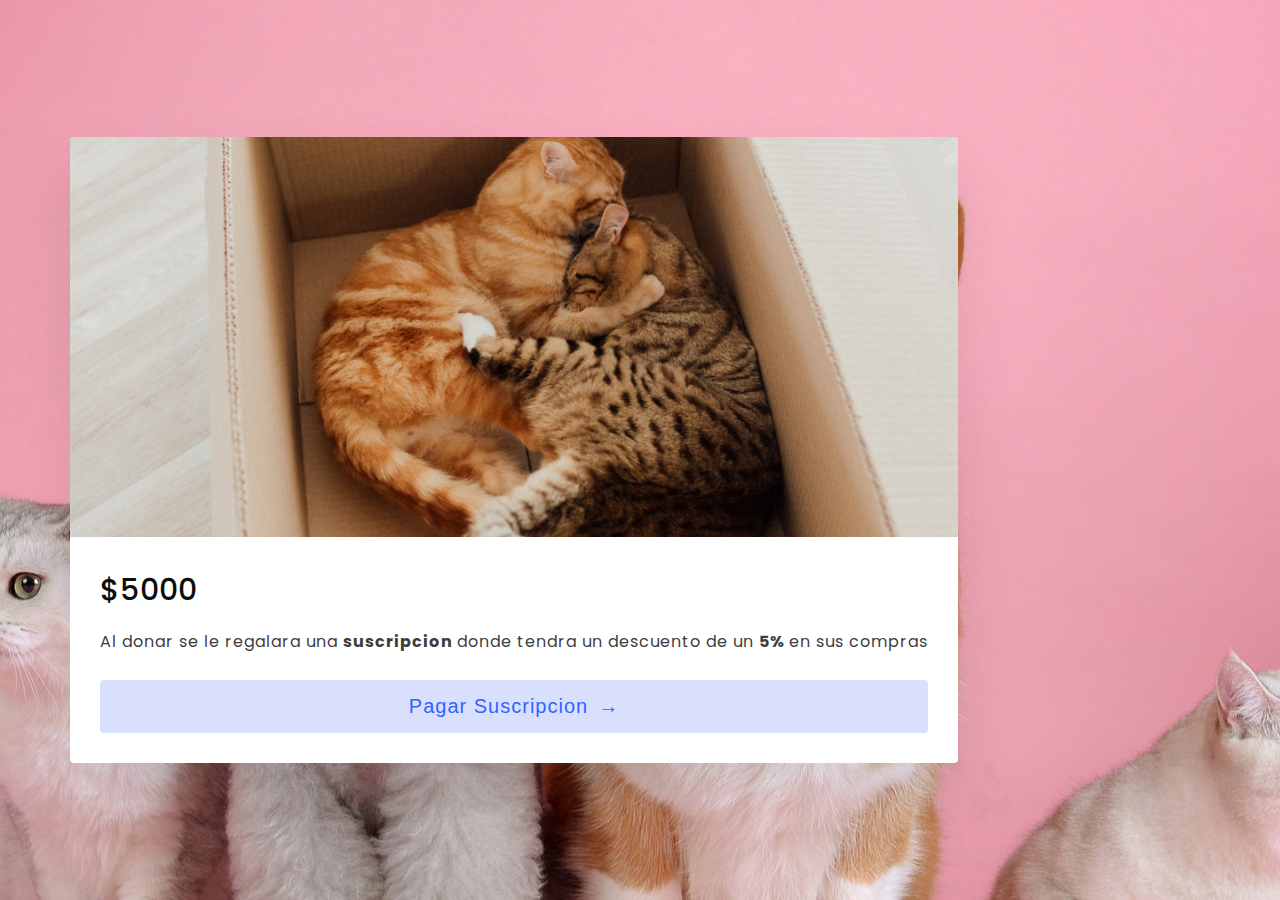
<file: donaciones/index.html>
<!DOCTYPE html>
<html lang="en">
  <head>
    <meta charset="UTF-8" />
    <meta name="viewport" content="width=device-width, initial-scale=1.0" />
    <title>Pet Facha Donaciones</title>
    <link rel="icon" href="../img/Pet-Facha-log-.ico">

    <link rel="stylesheet" href="style.css" />
  </head>

  <body>
    <div class="grid">
      <div class="grid-item">
        <div class="card">
          <img class="card-img" src="img/pexels-arina-krasnikova-7725633.jpg" alt="Rome" />
          <div class="card-content">
            <h1 class="card-header">$5000</h1>
            <p class="card-text">
               Al donar se le regalara una <strong> suscripcion </strong> donde tendra
               un descuento de un <strong>5% </strong>en sus compras
              
            </p>
            <button class="card-btn">Pagar Suscripcion<span>&rarr;</span></button>
          </div>
        </div>
      </div>
    </div>
  </body>
</html>
</file>
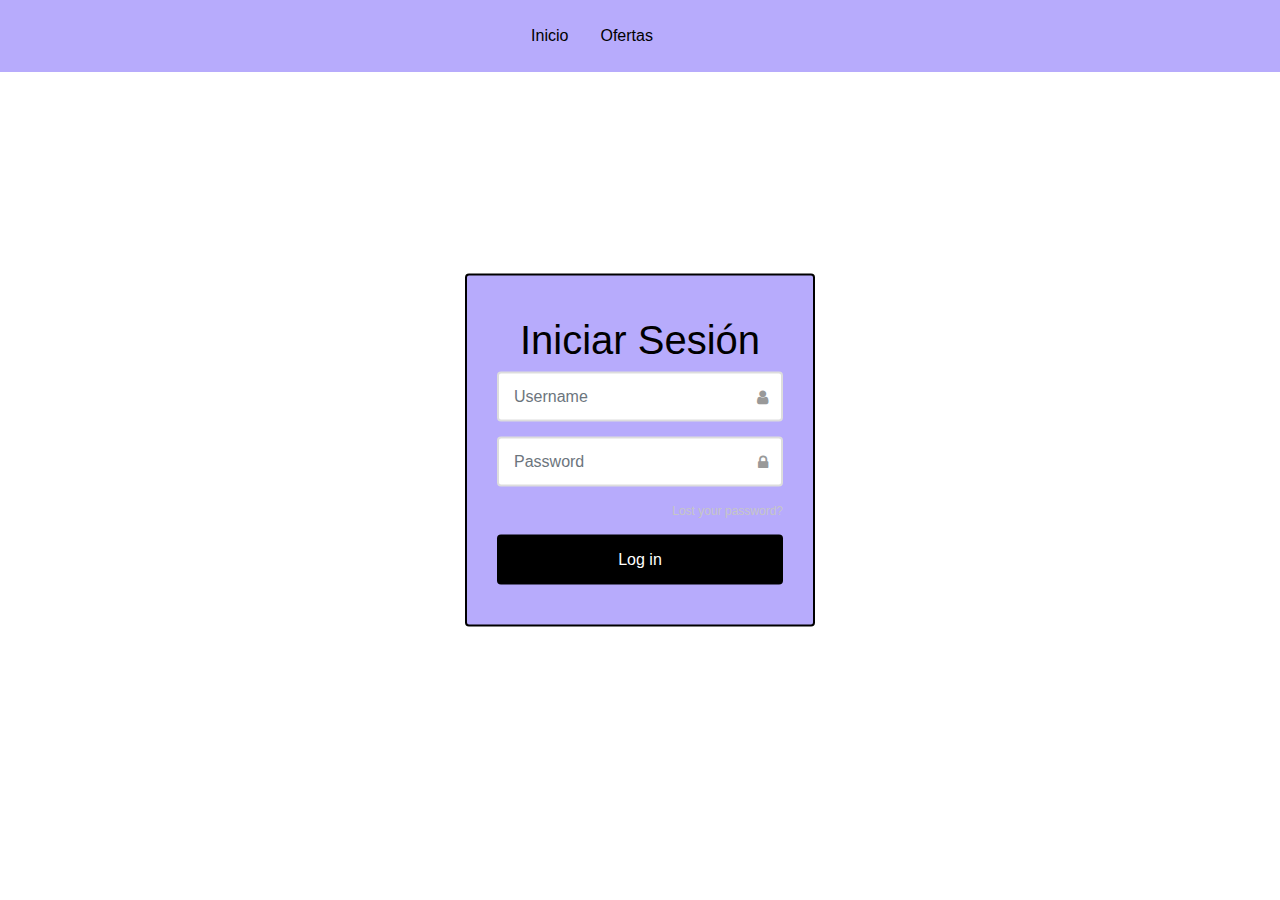
<file: inicio de sesion/index.html>
<!DOCTYPE html>
<html lang="en" >
<head>
  <meta charset="UTF-8">
  <title>CodePen - Login form shake effect</title>
  <link rel="stylesheet" href="https://cdn.jsdelivr.net/npm/bootstrap@4.3.1/dist/css/bootstrap.min.css" integrity="sha384-ggOyR0iXCbMQv3Xipma34MD+dH/1fQ784/j6cY/iJTQUOhcWr7x9JvoRxT2MZw1T" crossorigin="anonymous">
  <link rel='stylesheet' href='//maxcdn.bootstrapcdn.com/font-awesome/4.2.0/css/font-awesome.min.css'><link rel="stylesheet" href="./style.css">
  <link rel="stylesheet" family="epic-christmas" href="https://www.fontspace.com/epic-christmas-font-f46064">
  <link rel="stylesheet" family="lovesauce" href="https://www.fontspace.com/lovesauce-font-f27675">
</head>
<body>
  <div class="container">
		<header class="d-flex justify-content-center py-3">
		  <ul class="nav nav-pills">
			<li class="nav-item"><a href="../principal.html" class="nav-link" aria-current="page">Inicio</a></li>
			<li class="nav-item"><a href="#" class="nav-link">Ofertas</a></li>
			<li class="nav-item"><a href="#" class="nav-link"></a></li>
			<li class="nav-item"><a href="#" class="nav-link"></a></li>
			<li class="nav-item"><a href="#" class="nav-link"></a></li>
		  </ul>
		</header>
	  </div>
<!-- partial:index.partial.html -->
<div class="login-form">
     <h1>Iniciar Sesión</h1>
     
     <div class="form-group ">
       <input type="text" class="form-control" placeholder="Username " id="UserName">
       <i class="fa fa-user"></i>
     </div>
     <div class="form-group log-status">
       <input type="password" class="form-control" placeholder="Password" id="Passwod">
       <i class="fa fa-lock"></i>
     </div>
      <span class="alert">Invalid Credentials</span>
      <a class="link" href="#">Lost your password?</a>
     <button type="button" class="log-btn" >Log in</button>
     
    
   </div>
<!-- partial -->
<script src="https://cdn.jsdelivr.net/npm/bootstrap@5.1.3/dist/js/bootstrap.bundle.min.js" integrity="sha384-ka7Sk0Gln4gmtz2MlQnikT1wXgYsOg+OMhuP+IlRH9sENBO0LRn5q+8nbTov4+1p" crossorigin="anonymous"></script>
  <script src='//cdnjs.cloudflare.com/ajax/libs/jquery/2.1.3/jquery.min.js'></script><script  src="./script.js"></script>

</body>
</html>
</file>
<file: donaciones/style.css>
@import url("https://fonts.googleapis.com/css?family=Poppins&display=swap");

* {
  margin: 0;
  padding: 0;
}

html {
  box-sizing: border-box;
  font-size: 62.5%;
}

body {
  background-image: url(img/pets-g821afc11c_1920.jpg);
  background-position: center center;
  font-family: "Poppins", sans-serif;
  display: flex;
  justify-content: center;
  align-items: center;
  min-height: 100vh;
}

.grid {
  display: flex;
  width: 114em;
  grid-gap: 10rem;
  grid-template-columns: repeat(auto-fit, minmax(30rem, 1fr));
  align-items: start;
}

.grid-item {
  background-color: #fff;
  border-radius: 0.4rem;
  overflow: hidden;
  box-shadow: 0 3rem 6rem rgba(0, 0, 0, 0.1);
  cursor: pointer;
  transition: 0.2s;
}

.grid-item:hover {
  transform: translateY(-0.5%);
  box-shadow: 0 4rem 8rem rgba(0, 0, 0, 0.5);
}

.card-img {
  display: block;
  width: 100%;
  height: 40rem;
  object-fit: cover;
}

.card-content {
  padding: 3rem;
}

.card-header {
  font-size: 3rem;
  font-weight: 500;
  color: #0d0d0d;
  margin-bottom: 1.5rem;
}

.card-text {
  font-size: 1.6rem;
  letter-spacing: 0.1rem;
  line-height: 1.7;
  color: #3d3d3d;
  margin-bottom: 2.5rem;
}

.card-btn {
  display: block;
  width: 100%;
  padding: 1.5rem;
  font-size: 2rem;
  text-align: center;
  color: #3363ff;
  background-color: #d8e0fd;
  border: none;
  border-radius: 0.4rem;
  transition: 0.2s;
  cursor: pointer;
  letter-spacing: 0.1rem;
}

.card-btn span {
  margin-left: 1rem;
  transition: 0.2s;
}

.card-btn:hover,
.card-btn:active {
  background-color: #c2cffc;
}

.card-btn:hover span,
.card-btn:active span {
  margin-left: 1.5rem;
}

@media only screen and (max-width: 60em) {
  body {
    padding: 3rem;
  }

  .grid {
    grid-gap: 3rem;
  }

}
</file>
<file: inicio de sesion/style.css>
@import url(https://fonts.googleapis.com/css?family=Vibur);
* {
  box-sizing: border-box;
  -moz-box-sizing: border-box;
  -webkit-box-sizing: border-box;
  font-family: Arial, Helvetica, sans-serif
}

body {
  background-color: white;
}
.container{
  background-color: hsl(249, 93%, 83%);
  max-width: 1700px;
  margin-bottom: 100px;
}

.nav-link{

  color: #000;
  
  
  }
  
  .nav-link:hover{
  
  color: white;
  
  }

h1 {
  color: black;
  text-align: center;
  font-size: 40px;
  font-family: Arial, Helvetica, sans-serif;
}

.login-form {
  width: 350px;
  padding: 40px 30px;
  background-color: hsl(249, 93%, 83%);
  border: 2px solid black;
  -moz-border-radius: 4px;
  -webkit-border-radius: 4px;
  border-radius: 4px;
  margin: auto;
  position: absolute;
  left: 0;
  right: 0;
  top: 50%;
  -moz-transform: translateY(-50%);
  -ms-transform: translateY(-50%);
  -webkit-transform: translateY(-50%);
  transform: translateY(-50%);
}

.form-group {
  position: relative;
  margin-bottom: 15px;
}

.form-control {
  width: 100%;
  height: 50px;
  border: none;
  padding: 5px 7px 5px 15px;
  background: #fff;
  color: #666;
  border: 2px solid #ddd;
  -moz-border-radius: 4px;
  -webkit-border-radius: 4px;
  border-radius: 4px;
}
.form-control:focus, .form-control:focus + .fa {
  border-color: #10CE88;
  color: #10CE88;
}

.form-group .fa {
  position: absolute;
  right: 15px;
  top: 17px;
  color: #999;
}

.log-status.wrong-entry {
  -moz-animation: wrong-log 0.3s;
  -webkit-animation: wrong-log 0.3s;
  animation: wrong-log 0.3s;
}

.log-status.wrong-entry .form-control, .wrong-entry .form-control + .fa {
  border-color: #ed1c24;
  color: #ed1c24;
}

.log-btn {
  background: #000000;
  display: inline-block;
  width: 100%;
  font-size: 16px;
  height: 50px;
  color: #fff;
  text-decoration: none;
  border: none;
  -moz-border-radius: 4px;
  -webkit-border-radius: 4px;
  border-radius: 4px;
}
.log-btn:hover{

  color:;
  background-color: black;
}

.link {
  text-decoration: none;
  color: #C6C6C6;
  float: right;
  font-size: 12px;
  margin-bottom: 15px;
}
.link:hover {
  text-decoration: underline;
  color: #8C918F;
}

.alert {
  display: none;
  font-size: 12px;
  color: #f00;
  float: left;
}

@-moz-keyframes wrong-log {
  0%, 100% {
    left: 0px;
  }
  20% , 60% {
    left: 15px;
  }
  40% , 80% {
    left: -15px;
  }
}
@-webkit-keyframes wrong-log {
  0%, 100% {
    left: 0px;
  }
  20% , 60% {
    left: 15px;
  }
  40% , 80% {
    left: -15px;
  }
}
@keyframes wrong-log {
  0%, 100% {
    left: 0px;
  }
  20% , 60% {
    left: 15px;
  }
  40% , 80% {
    left: -15px;
  }
}
</file>
